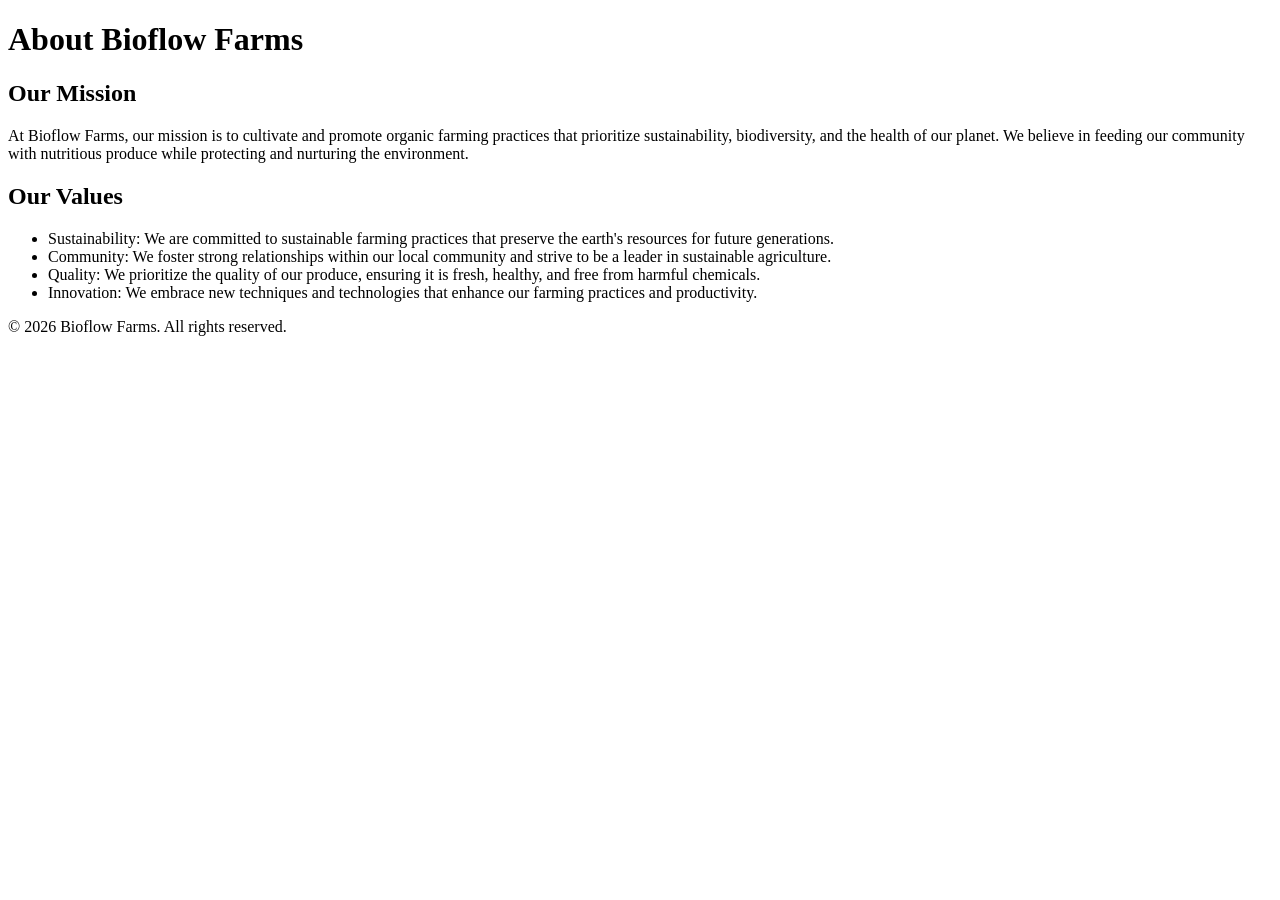
<file: about.html>
<!DOCTYPE html>
<html lang="en">
<head>
    <meta charset="UTF-8">
    <meta name="viewport" content="width=device-width, initial-scale=1.0">
    <title>About Us</title>
</head>
<body>
    <header>
        <h1>About Bioflow Farms</h1>
    </header>
    <section>
        <h2>Our Mission</h2>
        <p>At Bioflow Farms, our mission is to cultivate and promote organic farming practices that prioritize sustainability, biodiversity, and the health of our planet. We believe in feeding our community with nutritious produce while protecting and nurturing the environment.</p>
    </section>
    <section>
        <h2>Our Values</h2>
        <ul>
            <li>Sustainability: We are committed to sustainable farming practices that preserve the earth's resources for future generations.</li>
            <li>Community: We foster strong relationships within our local community and strive to be a leader in sustainable agriculture.</li>
            <li>Quality: We prioritize the quality of our produce, ensuring it is fresh, healthy, and free from harmful chemicals.</li>
            <li>Innovation: We embrace new techniques and technologies that enhance our farming practices and productivity.</li>
        </ul>
    </section>
    <footer>
        <p>&copy; 2026 Bioflow Farms. All rights reserved.</p>
    </footer>
</body>
</html>
</file>
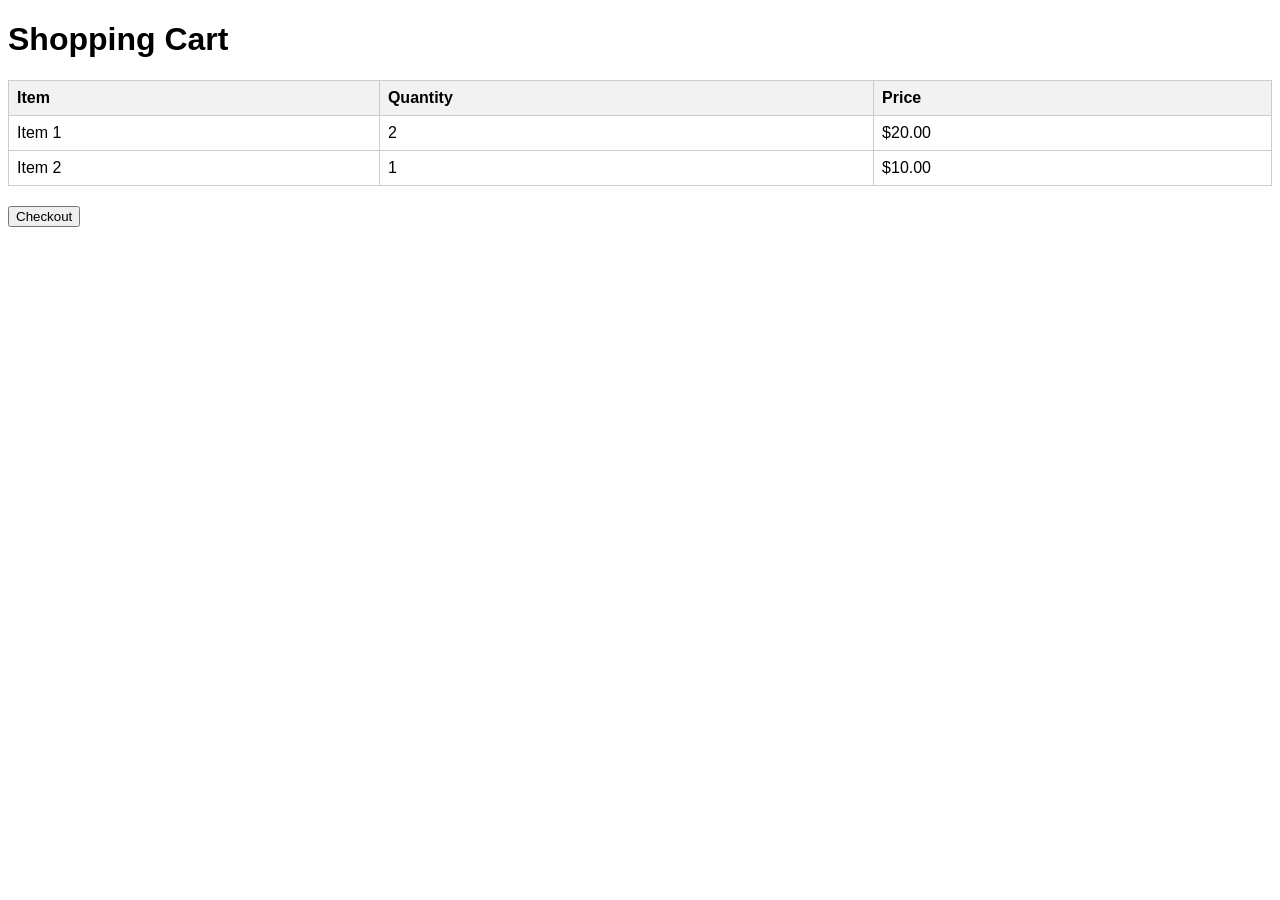
<file: cart.html>
<!DOCTYPE html>
<html lang="en">
<head>
    <meta charset="UTF-8">
    <meta name="viewport" content="width=device-width, initial-scale=1.0">
    <title>Shopping Cart</title>
    <style>
        body { font-family: Arial, sans-serif; }
        table { width: 100%; border-collapse: collapse; }
        th, td { border: 1px solid #ccc; padding: 8px; text-align: left; }
        th { background-color: #f2f2f2; }
        .checkout { margin-top: 20px; }
    </style>
</head>
<body>
    <h1>Shopping Cart</h1>
    <table>
        <tr>
            <th>Item</th>
            <th>Quantity</th>
            <th>Price</th>
        </tr>
        <tr>
            <td>Item 1</td>
            <td>2</td>
            <td>$20.00</td>
        </tr>
        <tr>
            <td>Item 2</td>
            <td>1</td>
            <td>$10.00</td>
        </tr>
    </table>
    <div class="checkout">
        <button>Checkout</button>
    </div>
</body>
</html>
</file>
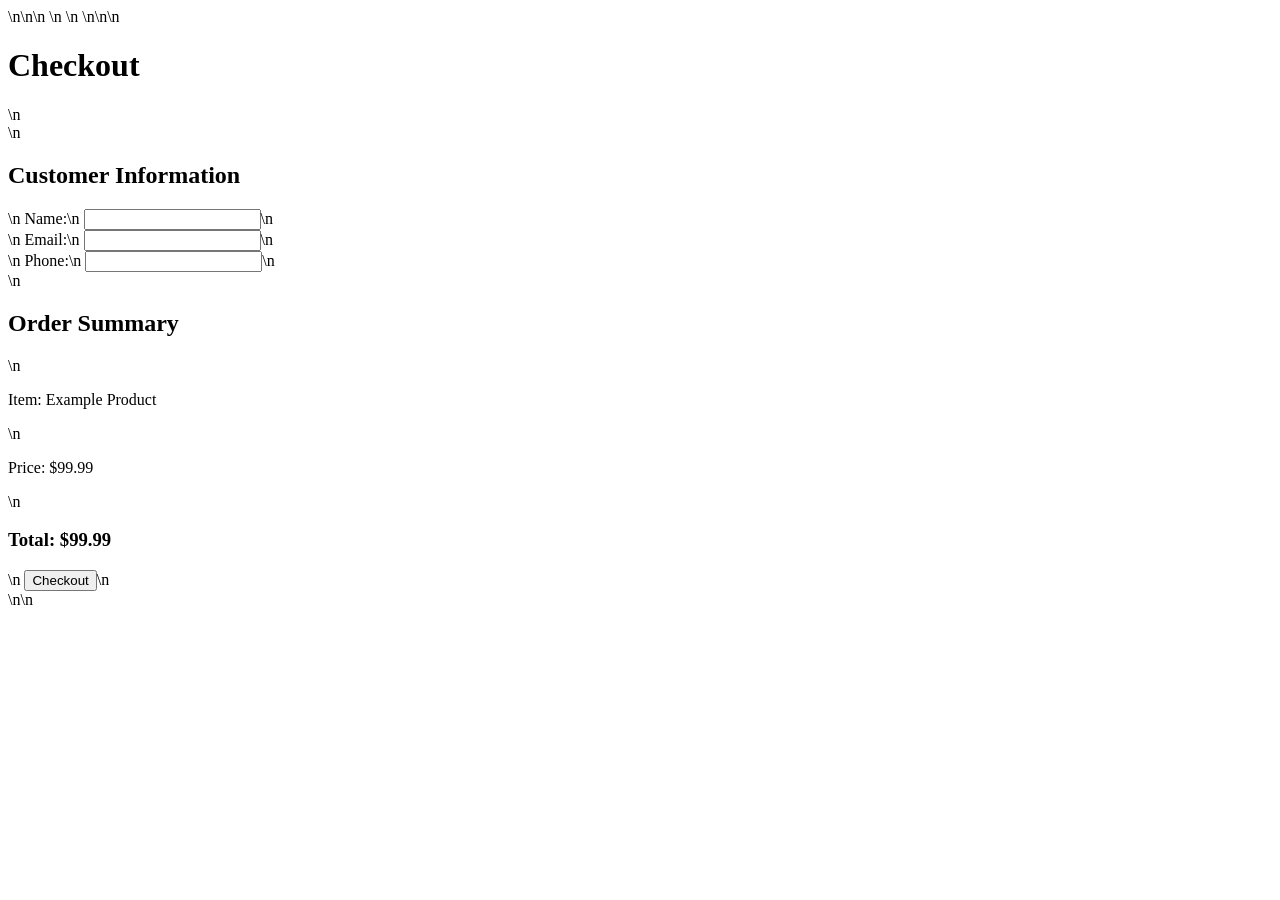
<file: checkout.html>
<!DOCTYPE html>\n<html lang="en">\n<head>\n    <meta charset="UTF-8">\n    <meta name="viewport" content="width=device-width, initial-scale=1.0">\n    <title>Checkout</title>\n</head>\n<body>\n    <h1>Checkout</h1>\n    <form id="checkout-form">\n        <h2>Customer Information</h2>\n        <label for="name">Name:</label>\n        <input type="text" id="name" name="name" required>\n        <br>\n        <label for="email">Email:</label>\n        <input type="email" id="email" name="email" required>\n        <br>\n        <label for="phone">Phone:</label>\n        <input type="tel" id="phone" name="phone">\n        <br>\n        <h2>Order Summary</h2>\n        <p>Item: Example Product</p>\n        <p>Price: $99.99</p>\n        <h3>Total: $99.99</h3>\n        <button type="submit">Checkout</button>\n    </form>\n</body>\n</html>
</file>
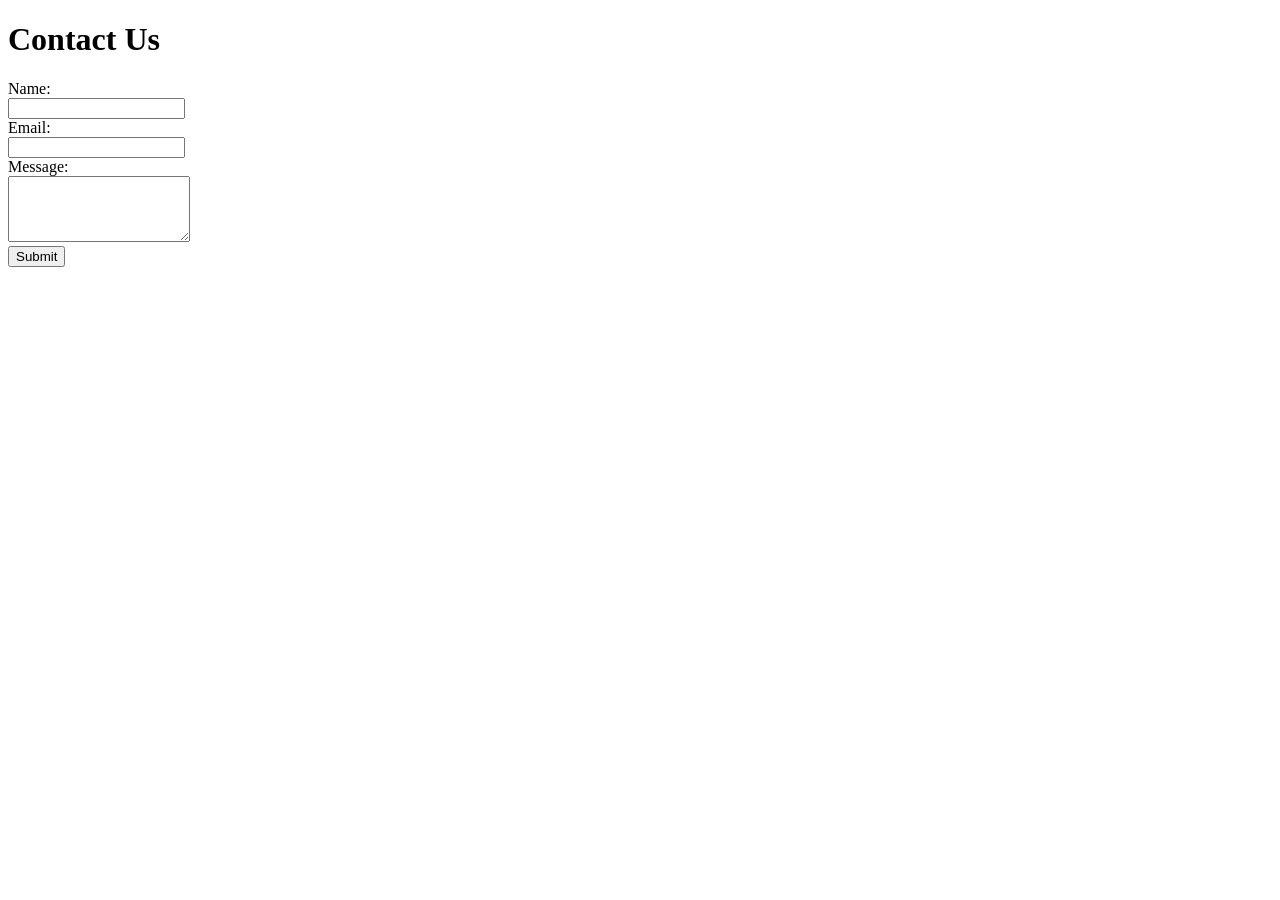
<file: contact.html>
<!DOCTYPE html>
<html lang="en">
<head>
    <meta charset="UTF-8">
    <meta name="viewport" content="width=device-width, initial-scale=1.0">
    <title>Contact Us</title>
</head>
<body>
    <h1>Contact Us</h1>
    <form action="/submit-inquiry" method="post">
        <label for="name">Name:</label><br>
        <input type="text" id="name" name="name" required><br>
        <label for="email">Email:</label><br>
        <input type="email" id="email" name="email" required><br>
        <label for="message">Message:</label><br>
        <textarea id="message" name="message" rows="4" required></textarea><br>
        <input type="submit" value="Submit">
    </form>
</body>
</html>
</file>
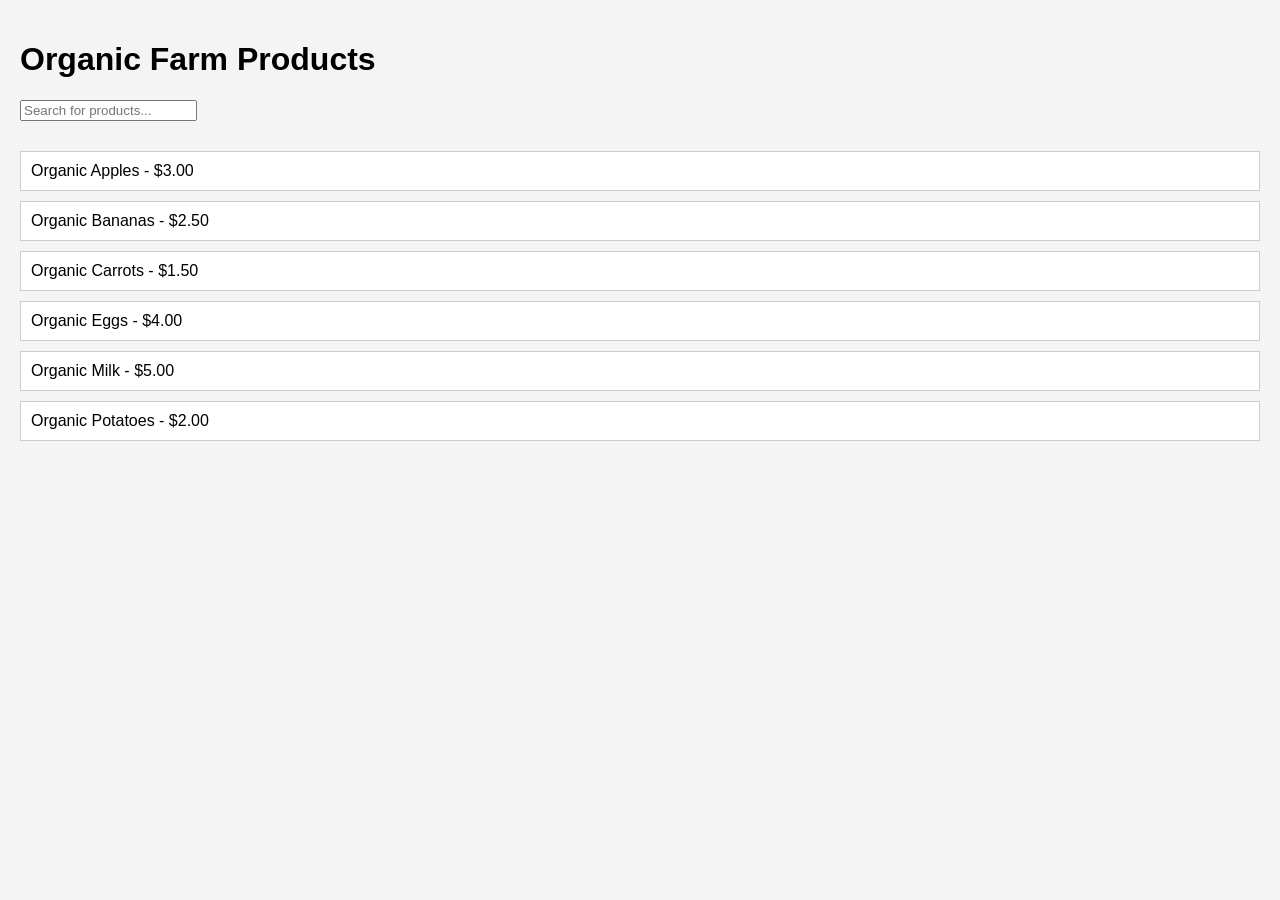
<file: products.html>
<!DOCTYPE html>
<html lang="en">
<head>
    <meta charset="UTF-8">
    <meta name="viewport" content="width=device-width, initial-scale=1.0">
    <title>Product Catalog - Organic Farm Products</title>
    <style>
        body {
            font-family: Arial, sans-serif;
            margin: 0;
            padding: 20px;
            background-color: #f4f4f4;
        }
        #search {
            margin-bottom: 20px;
        }
        .product {
            border: 1px solid #ccc;
            padding: 10px;
            margin: 10px 0;
            background-color: #fff;
        }
    </style>
</head>
<body>
    <h1>Organic Farm Products</h1>
    <input type="text" id="search" placeholder="Search for products..." oninput="filterProducts()">
    <div id="products">
        <div class="product">Organic Apples - $3.00</div>
        <div class="product">Organic Bananas - $2.50</div>
        <div class="product">Organic Carrots - $1.50</div>
        <div class="product">Organic Eggs - $4.00</div>
        <div class="product">Organic Milk - $5.00</div>
        <div class="product">Organic Potatoes - $2.00</div>
    </div>
    <script>
        function filterProducts() {
            const searchInput = document.getElementById('search').value.toLowerCase();
            const products = document.querySelectorAll('.product');
            products.forEach(product => {
                const text = product.textContent.toLowerCase();
                product.style.display = text.includes(searchInput) ? 'block' : 'none';
            });
        }
    </script>
</body>
</html>
</file>
